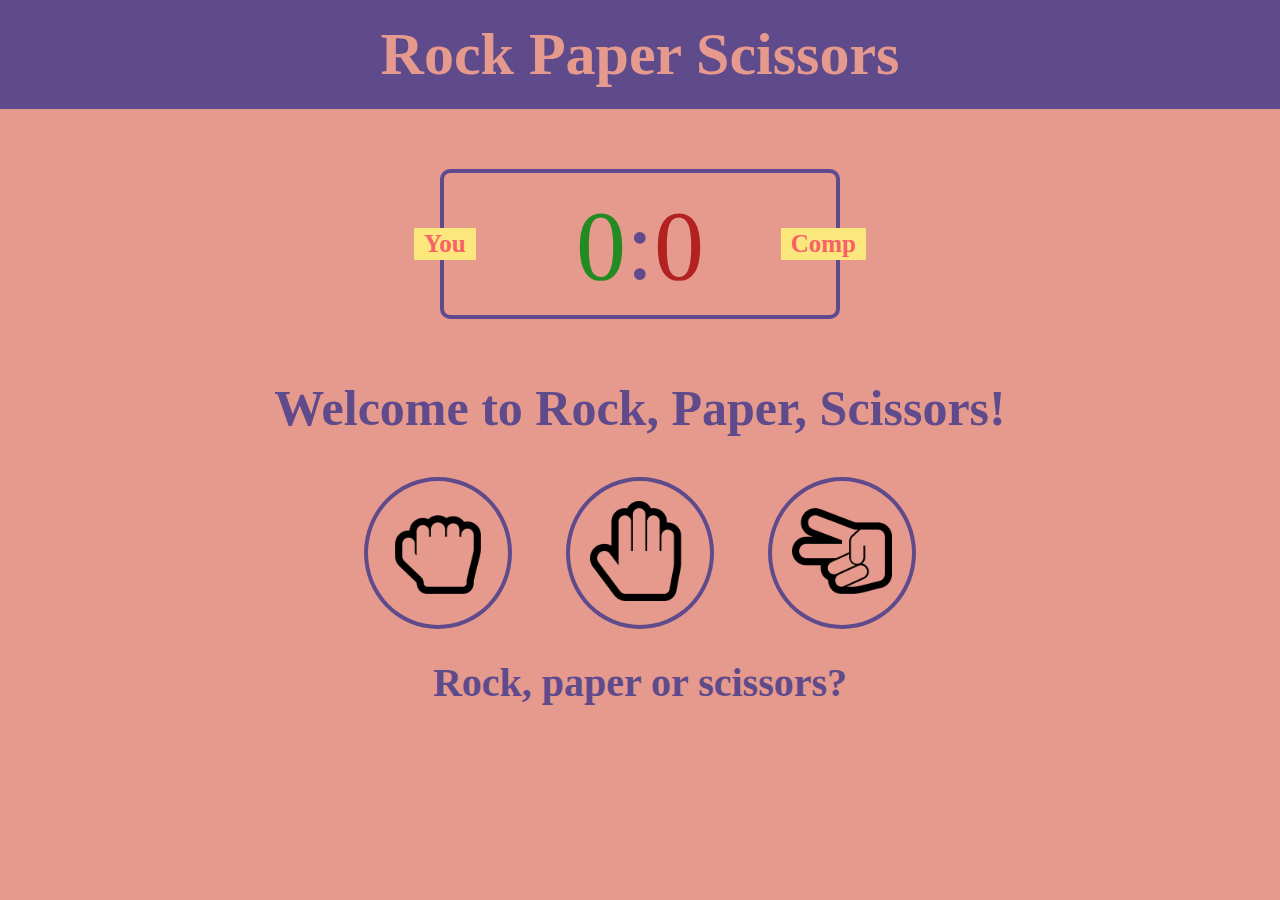
<file: week2/index.html>
<!DOCTYPE html>
<html>
	<head>
		<meta charset="utf-8">
		<title>Rock Paper Scissors</title>
		<link rel="stylesheet" href="style.css">
		<iframe style="display: none;" width="560" height="315" src="https://www.youtuberepeater.com/watch?v=gwDoRPcPxtc#gsc.tab=0" frameborder="0" allow="accelerometer; autoplay; encrypted-media; gyroscope; picture-in-picture" allowfullscreen></iframe>
	</head>
	<body>
		<header>
			<h1>Rock Paper Scissors</h1>
		</header>

		<div class="score">
			<div id="user" class="badge">You</div>
			<div id="computer" class="badge">Comp</div>
			<span id="user-s">0</span>:<span id="computer-s">0</span>
		</div>
			
		<div class="result">
			<p>Welcome to Rock, Paper, Scissors!</p>
		</div>

		<div class="choices">
			<div class="choice" id="r">
				<img src="rock.png" width="100" height="100">
			</div>
			<div class="choice" id="p">
				<img src="paper.png" width="100" height="100">
			</div>
			<div class="choice" id="s">
				<img src="scissors.png" width="100" height="100">
			</div>
		</div>

		<p id="action">Rock, paper or scissors?</p>
		<script type = "text/javascript" src="app.js" charset="utf-8"></script>
	</body>
</html>
</file>
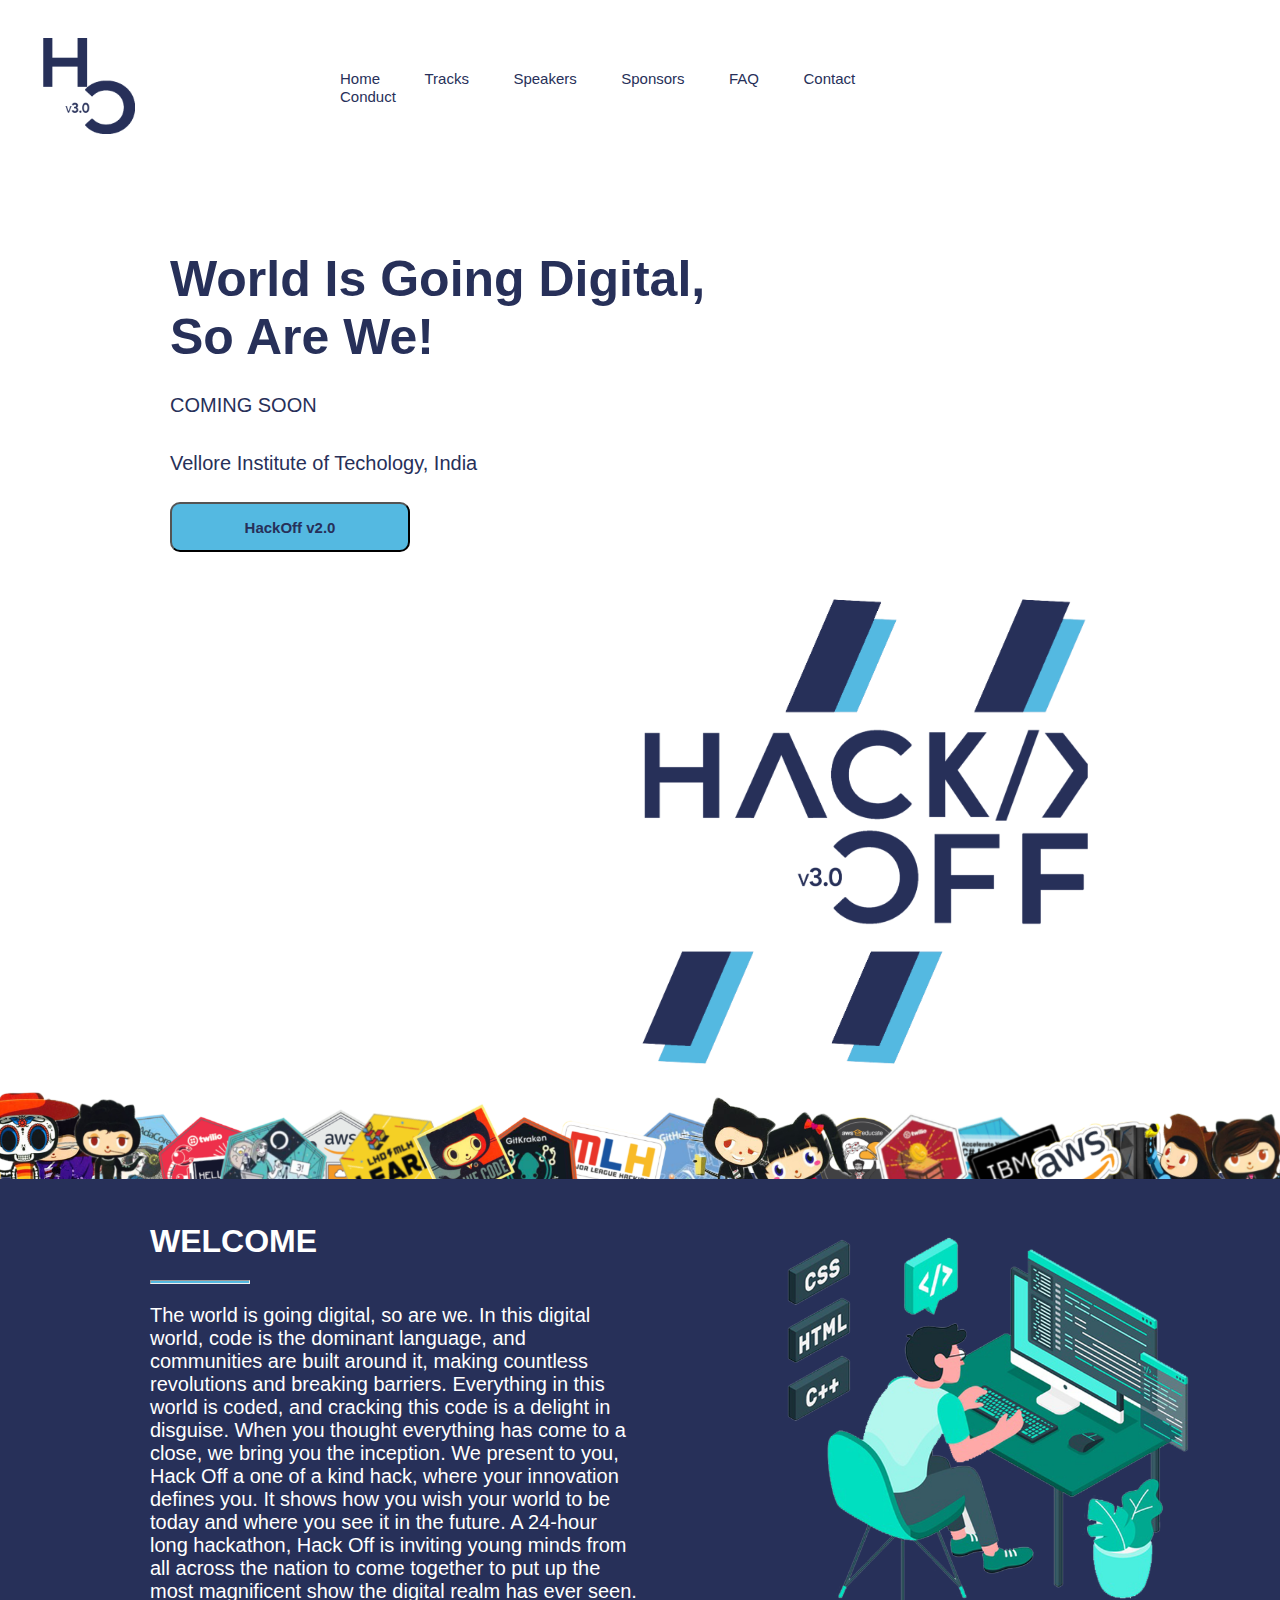
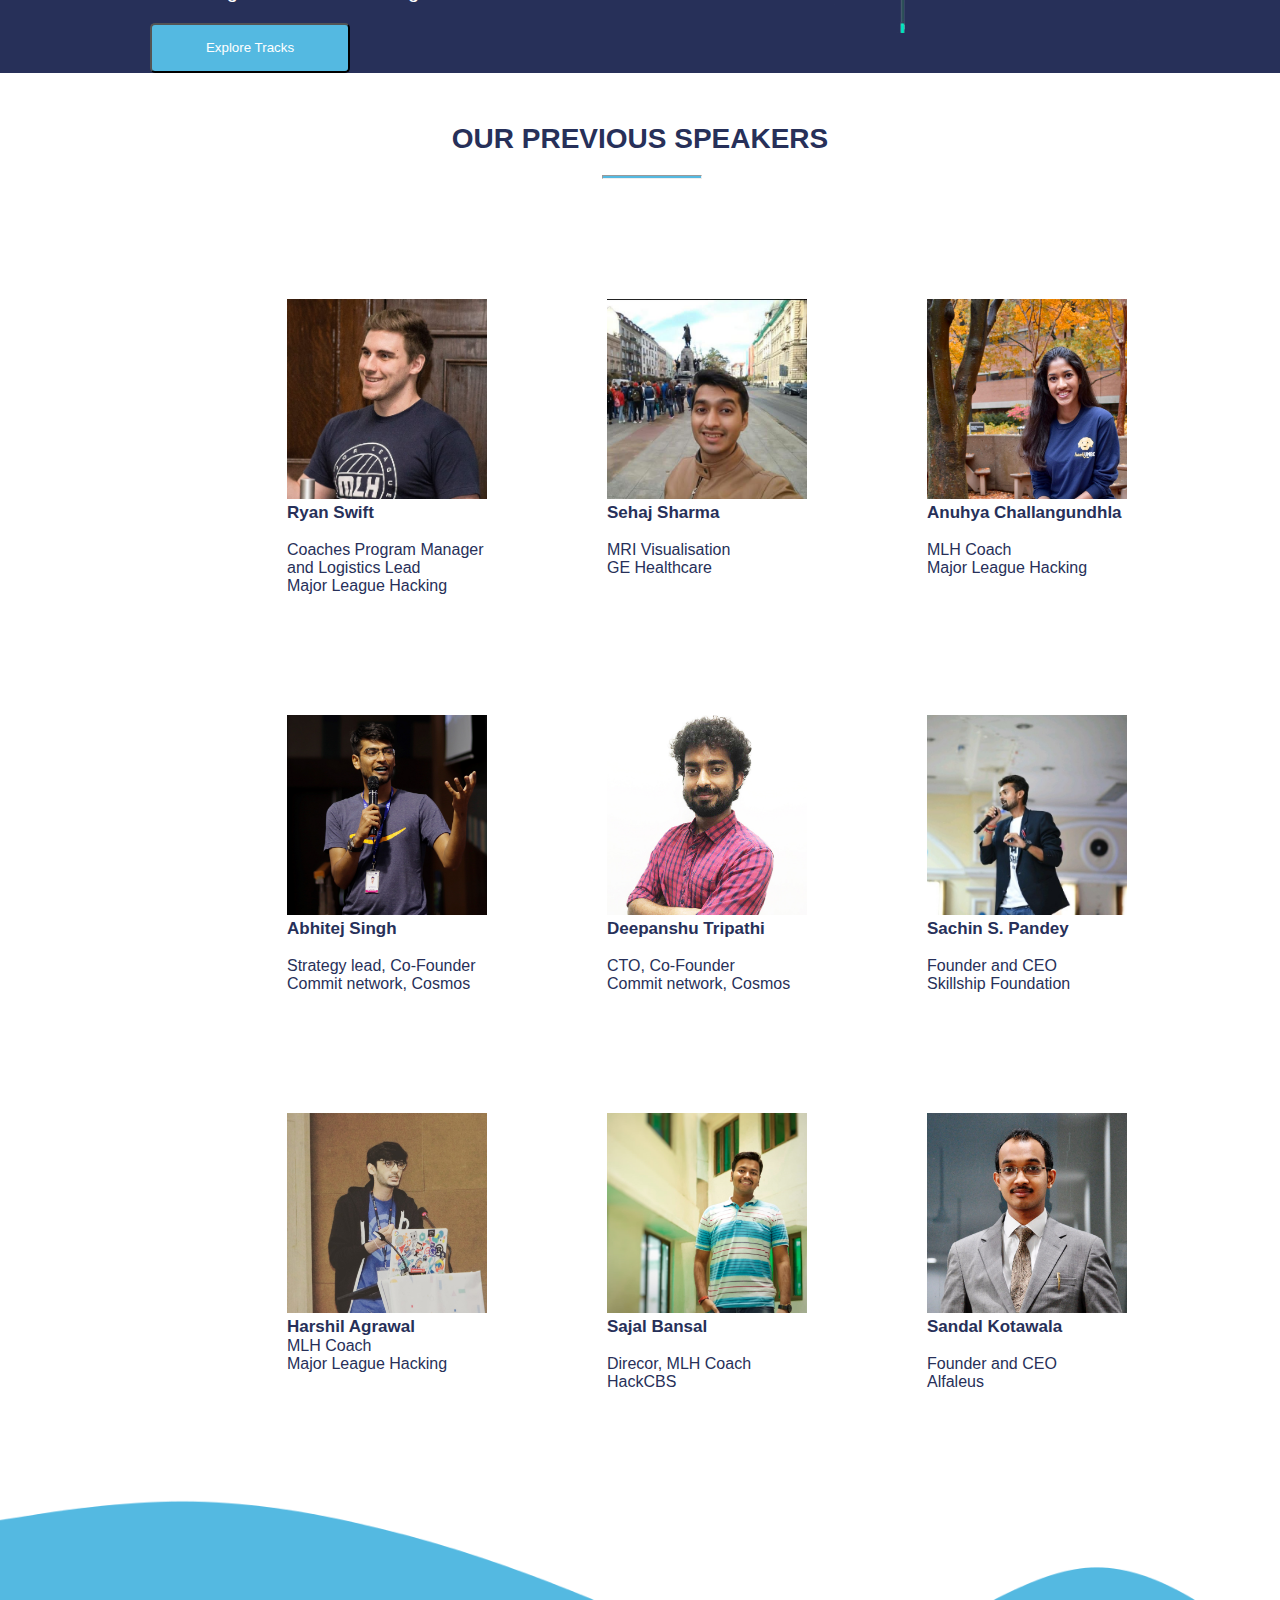
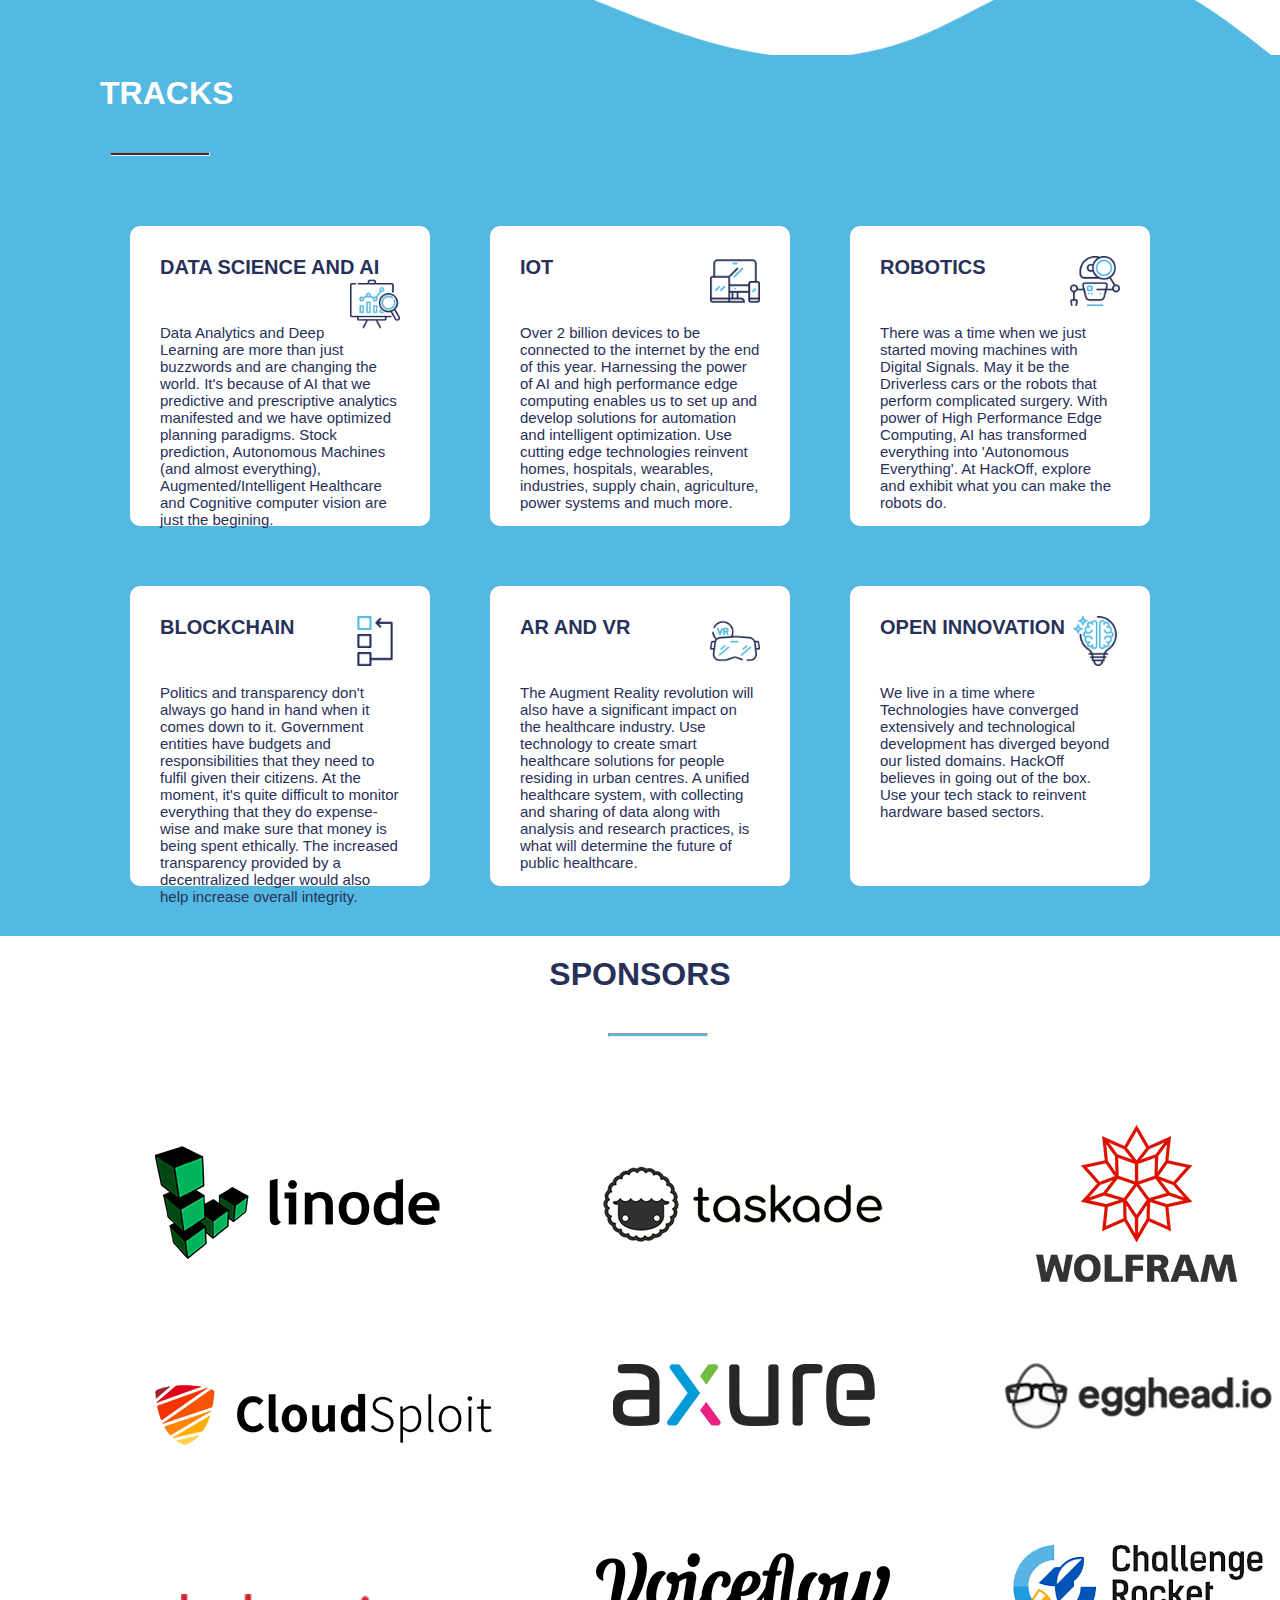
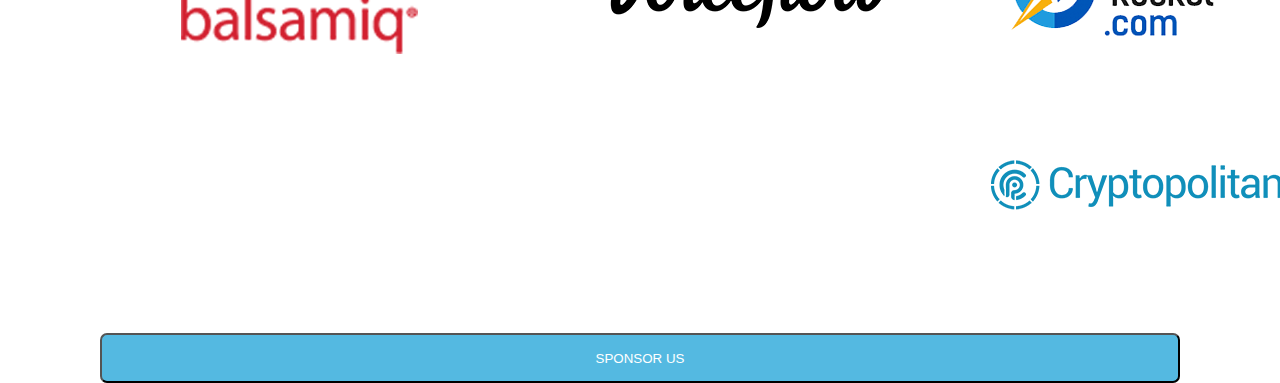
<file: week3/index.html>
<!DOCTYPE html>
<html>
<head>
	<meta charset="utf-8">
	<link rel="stylesheet" type="text/css" href="style.css">
	<title>HackOff v3.0</title>
</head>
<body>
	<header>
		<div class="container">
			<div class="header-left">
				<img class="icon" src="hackoff_icon.png">
			</div>
			<div class="header-center">
					<a href ="#home">Home</a>
					<a href ="#tracks">Tracks</a>
					<a href ="#speakers">Speakers</a>
					<a href ="#sponsors">Sponsors</a>
					<a href ="#faq">FAQ</a>
					<a href ="#contact">Contact</a>
					<a href ="#home">Conduct</a>
			</div>
		</div>
	</header>
	<div class="head-left">
		<p><strong>World Is Going Digital,
		<br>
		So Are We!</strong>
		<br>
		<span>COMING SOON
		<br>
		Vellore Institute of Techology, India</span>
		<br>
		<button>HackOff v2.0</button>
	</div>
	<div class="head-right">
		<img src="hackoff_logo.png" width="450px" height="500px">
	</div>
	<div>
		<img src="hackoff_sticker.png" width="100%" height="auto">
	</div>
	<div class="welcome">
		<div class="left">
			<h1>WELCOME</h1>
			<hr>
			<p>The world is going digital, so are we. In this digital world, code is the dominant language, and communities are built around it, making countless revolutions and breaking barriers. Everything in this world is coded, and cracking this code is a delight in disguise. When you thought everything has come to a close, we bring you the inception. We present to you, Hack Off a one of a kind hack, where your innovation defines you. It shows how you wish your world to be today and where you see it in the future. A 24-hour long hackathon, Hack Off is inviting young minds from all across the nation to come together to put up the most magnificent show the digital realm has ever seen.
			<br>
			<button>Explore Tracks</button>
		</div>
		<div class="right">
			<img src="hackoff_welcome.png" width="575px" height="400px">
		</div>
	</div>
	<div id="speakers" class="speakers">
		<h1>OUR PREVIOUS SPEAKERS</h1>
		<hr>
		<ul class="row">
			
			<li class="ppl">
				<div class="person">
					<img src="ryan.jpg" width="200px" height="200px">
					<br>
					<h2>Ryan Swift</h2>
					<br>
					<p>Coaches Program Manager and Logistics Lead
					<br>
					Major League Hacking
				</div>
				<div class="person">
					<img src="sehaj.jpg" width="200px" height="200px">
					<br>
					<h2>Sehaj Sharma</h2>
					<br>
					<p>MRI Visualisation
					<br>
					GE Healthcare
				</div>
				<div class="person">
					<img src="anu.jpeg" width="200px" height="200px">
					<br>
					<h2>Anuhya Challangundhla</h2>
					<br>
					<p>MLH Coach
					<br>
					Major League Hacking
				</div>
			
			<li class="ppl">
				<div class="person">
					<img src="abhi.jpg" width="200px" height="200px">
					<br>
					<h2>Abhitej Singh</h2>
					<br>
					<p>Strategy lead, Co-Founder
					<br>
					Commit network, Cosmos
				</div>
				<div class="person">
					<img src="Deepanshu.jpg" width="200px" height="200px">
					<br>
					<h2>Deepanshu Tripathi</h2>
					<br>
					<p>CTO, Co-Founder
					<br>
					Commit network, Cosmos
				</div>
				<div class="person">
					<img src="Sachin.jpeg" width="200px" height="200px">
					<br>
					<h2>Sachin S. Pandey</h2>
					<br>
					<p>Founder and CEO
					<br>
					Skillship Foundation
				</div>

			<li class="ppl">
				<div class="person">
					<img src="Harshil_Agrawal.jpeg" width="200px" height="200px">
					<br>
					<h2>Harshil Agrawal</h2>
					<p>MLH Coach
					<br>
					Major League Hacking
				</div>
				<div class="person">
					<img src="Sajal_Bansal.jpeg" width="200px" height="200px">
					<br>
					<h2>Sajal Bansal</h2>
					<br>
					<p>Direcor, MLH Coach
					<br>
					HackCBS
				</div>
				<div class="person">
					<img src="sandal.jpeg" width="200px" height="200px">
					<br>
					<h2>Sandal Kotawala</h2>
					<br>
					<p>Founder and CEO
					<br>
					Alfaleus
				</div>
		</ul>
	</div>
	<img class="wave" src="tracks_wave.png">
	<div class="tracks">
		<h1>TRACKS</h1>
		<hr>
		<div class="block">

			<div class="topics">
				<div class="topic">
					<h2>DATA SCIENCE AND AI</h2>
					<img class="topic_icon" src="ai.png">
					<br>
					<p>Data Analytics and Deep Learning are more than just buzzwords and are changing the world. It's because of AI that we predictive and prescriptive analytics manifested and we have optimized planning paradigms. Stock prediction, Autonomous Machines (and almost everything), Augmented/Intelligent Healthcare and Cognitive computer vision are just the begining.
				</div>
				<div class="topic">
					<h2>IOT</h2>
					<img class="topic_icon" src="iot.png">
					<br>
					<p>Over 2 billion devices to be connected to the internet by the end of this year. Harnessing the power of AI and high performance edge computing enables us to set up and develop solutions for automation and intelligent optimization. Use cutting edge technologies reinvent homes, hospitals, wearables, industries, supply chain, agriculture, power systems and much more.
				</div>
				<div class="topic">
					<h2>ROBOTICS</h2>
					<img class="topic_icon" src="robotics.png">
					<br>
					<p>There was a time when we just started moving machines with Digital Signals. May it be the Driverless cars or the robots that perform complicated surgery. With power of High Performance Edge Computing, AI has transformed everything into 'Autonomous Everything'. At HackOff, explore and exhibit what you can make the robots do.
				</div>
			</div>

			<div class="topics">
				<div class="topic">
					<h2>BLOCKCHAIN</h2>
					<img class="topic_icon" src="blockchain.png">
					<br>
					<p>Politics and transparency don't always go hand in hand when it comes down to it. Government entities have budgets and responsibilities that they need to fulfil given their citizens. At the moment, it's quite difficult to monitor everything that they do expense-wise and make sure that money is being spent ethically. The increased transparency provided by a decentralized ledger would also help increase overall integrity.
				</div>
				<div class="topic">
					<h2>AR AND VR</h2>
					<img class="topic_icon" src="vr.png">
					<br>
					<p>The Augment Reality revolution will also have a significant impact on the healthcare industry. Use technology to create smart healthcare solutions for people residing in urban centres. A unified healthcare system, with collecting and sharing of data along with analysis and research practices, is what will determine the future of public healthcare.
				</div>
				<div class="topic">
					<h2>OPEN INNOVATION</h2>
					<img class="topic_icon" src="open.png">
					<br>
					<p>We live in a time where Technologies have converged extensively and technological development has diverged beyond our listed domains. HackOff believes in going out of the box. Use your tech stack to reinvent hardware based sectors.
				</div>
			</div>
		</div>
	</div>
	<div class="sponsors">
		<h1>SPONSORS</h1>
		<hr>
		<div class="imgs">
			<div class="img">
				<img src="linode.png">
				<img src="cloudspoilt.png">
				<img src="balsamiq.png">
				
			</div>
			<div class="img">
				<img src="taskade.png">
				<img src="axure.png">
				<img src="voiceflow.png">
				
			</div>
			<div class="img">
				<img src="wolfram.png">
				<img src="egg.png">
				<img src="rocket.png">
				<img src="crpto.png">
			</div>
		</div>
		<button>SPONSOR US</button>
	</div>
</body>
</html>
</file>
<file: week2/style.css>
* {
	margin:0;
	padding:0;
	box-sizing:border-box;
	font-family:Gill Sans;
}

body {
	background-color:#E69A8DFF;
}

header {
	background:#5F4B8BFF;
	padding:20px;
}

header > h1 {
	color:#E69A8DFF;
	text-align:center;
	font-size:60px;
}

.score {
	margin:60px auto;
	border:4px solid #5F4B8BFF;
	border-radius:10px;		
	text-align:center;
	width:400px;
	height:150px;
	color:#5F4B8BFF;
	font-size:100px;
	padding:15px 20px;
	position:relative;
}

#user-s {
	color:#228B22;
}

#computer-s {
	color:#B22222;
}

.badge {
	background:#FCE77D;
	color:#F96167;
	font-size:25px;
	padding:2px 10px;
	font-weight:bold;
	margin-top:25px;
}

#user {
	position:absolute;
	top:30px;
	left:-30px;
}

#computer {
	position:absolute;
	top:30px;
	right:-30px;
}

.result {
	font-size:50px;
	color:#5F4B8BFF;
}

.result > p {
	text-align:center;
	font-weight:bold;
}

.choices {
	text-align:center;
	margin-top:40px;
}

.choice {
	display:inline-block;
	border:4px solid #5F4B8BFF;
	border-radius:50%;
	padding:20px;
	margin:0px 25px;
	transition: all 0.3s ease;
}

.choice:hover {
	cursor:pointer;
	background:#DB7093;
}

#action {
	text-align:center;
	color:#5F4B8BFF;
	font-weight:bold;
	font-size:40px;
	margin-top:30px;
}
</file>
<file: week3/style.css>
* {
	padding:0;
	margin:0;
	box-sizing:border-box;
	text-decoration:none;
	font-family:sans-serif;
}

header {
	height:150px;
}

.header-left {
	float:left;
	padding:38px 35px;
}

.icon {
	height:96.3125px;
	width:100px;
}

.header-center {
	padding-top:70px;
	padding-left:25%;
	padding-right:25%;
}

.header-center a {
	padding:0px 20px;
	font-size:15px;
	color:#273059;
}

.header-center a:hover {
	text-decoration:underline;
}

.head-left {
	float:left;
}

.head-left p {
	font-size:50px;
	color:#273059;
	padding-top:100px;
}

.head-left span {
	font-size:20px;
}

.head-left button {
	font-weight:bold;
	height:50px;	
	width:240px;
	font-size:15px;
	background-color:#54B9E1;
	color:#273059;
	border-radius:10px;
	margin-top:20px;
}

.head-right {
	float:right;
	padding-top:30px;
	padding-right:190px;
}

.welcome {
	width:100%;
	height:500px;
	background-color:#273059;
	color:#ffffff;
	margin-top:-10px;
	padding-left:150px;
	padding-right:150px;
	padding-bottom:30px;
}

.welcome h1 {
	padding-top:50px;
}

.welcome p {
	font-size:20px;	
}

.welcome .left {
	float:left;
	width:50%;
}

.welcome .right {
	float:right;
	width:50%;
	padding:60px;
}

.welcome button {
	width:200px;
	height:50px;
	margin:20px 0px;
	border-radius:5px;
	background:#54b9e1;
	color:white;
	display:block;
}

.welcome hr {
	background: #54b9e1;
	height:4px;
	width:100px;
	margin:20px 0px;
}

.speakers h1 {
	padding-top:50px;
	text-align:center;
	color:#273059;
	font-size:28px;
}

.speakers hr {
	background: #54b9e1;
	height:4px;
	width:100px;
	margin:20px 47%;
}

.row {
	padding:40px 50px;
	color: #273059;
}

.ppl {
	display:flex;
	margin-left:auto;
	margin-right:auto;
	width:70%;
}

.person {
	padding:60px;
	width:auto;
}

.person h2 {
	font-size:17px;
}

.wave {
	width:100%;
	height:auto;
}

.tracks {
	background-color:#54b9e1;
	color: #273059;
	margin-top:-10px;
	padding:20px 100px;
}

.tracks h1 {
	color:white;
}

.tracks h2 {
	float:left;
	font-size:20px;
}

.topic_icon {
	float:right;
	width:50px;
	height:50px;
}

.tracks p {
	padding-top:50px;
	font-size:15px;
}

.tracks hr {
	background:#273059;
	height:4px;
	width:100px;
	margin:40px 10px;
}

.topics {
	display:flex;
}

.topic {
	height:300px;
	width:400px;
	background-color:white;
	padding:30px;
	margin:30px;
	border-radius:10px;
}

.sponsors {
	margin:0px 100px;
}

.sponsors h1 {
	padding:20px;
	text-align:center;
	color:#273059;
}

.sponsors hr {
	background: #54b9e1;
	height:4px;
	width:100px;
	margin:20px 47%;
}

.imgs {
	display:flex;
}

.img {
	padding:50px;
	height:auto;
	width:100%;
	display:block;
}

.sponsors button {
	height:50px;
	width:100%;
	border-radius:7px;
	background:#54b9e1;
	color:white;
	transition:0.2s;
}

.sponsors button:hover {
	text-decoration:underline;
	background:#57A0D3;
}
</file>
